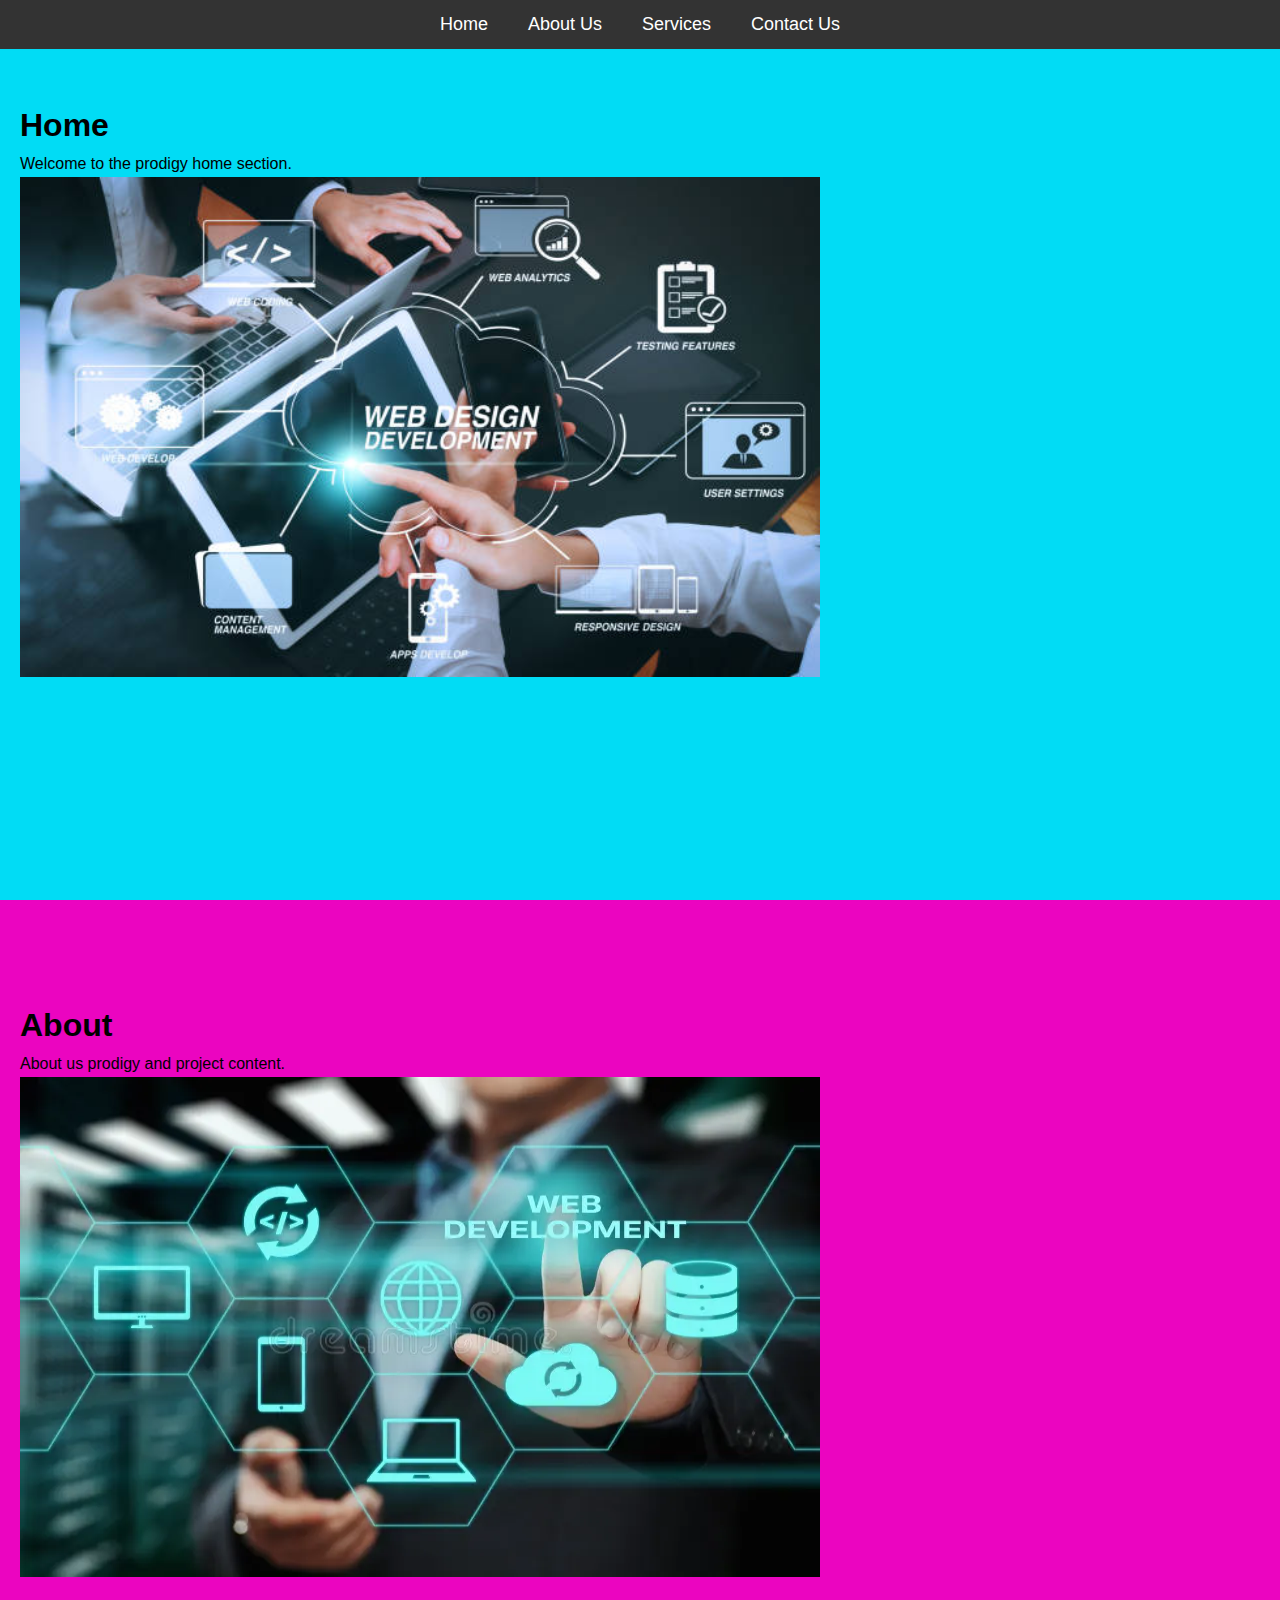
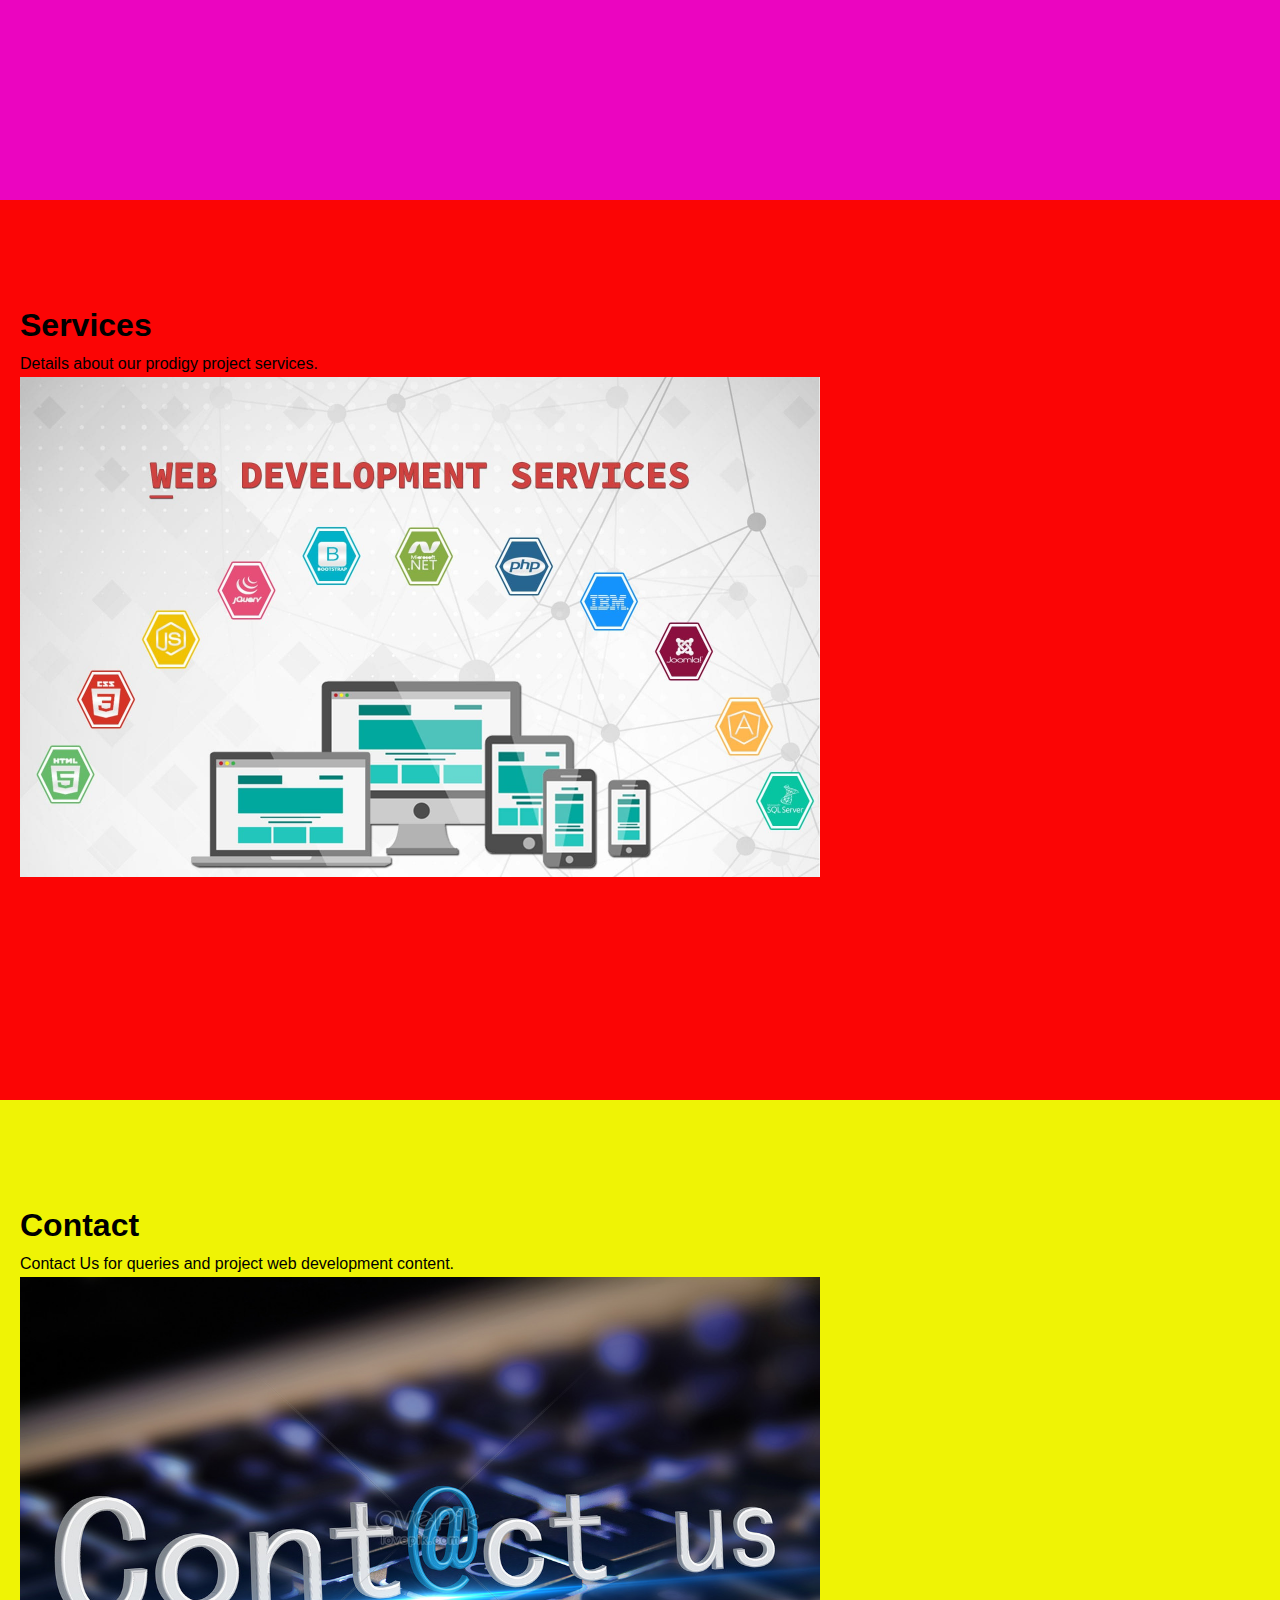
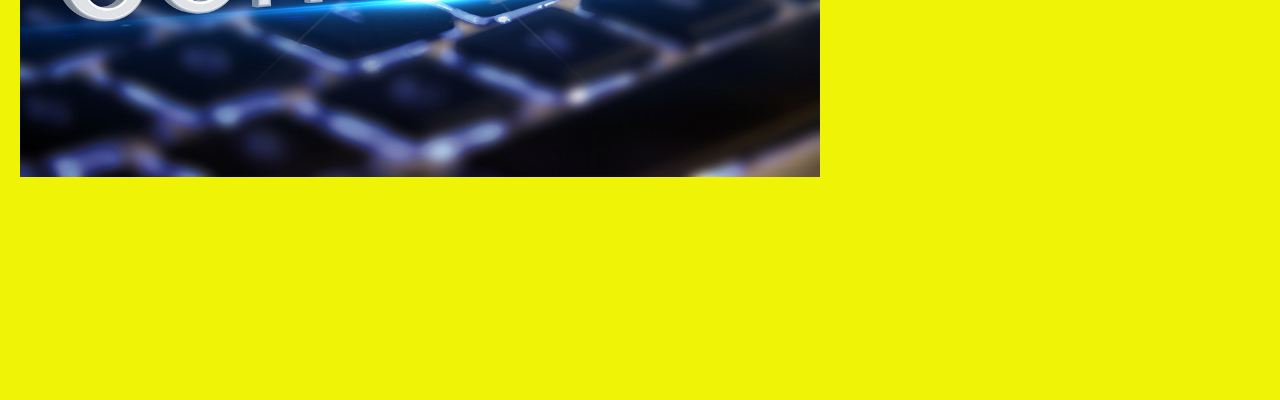
<file: TASK-1/index.html>
<!DOCTYPE html>
<html lang="en">
<head>
    <meta charset="UTF-8">
    <meta name="viewport" content="width=device-width, initial-scale=1.0">
    <title>Interactive Navigation Menu</title>
    <link rel="stylesheet" href="styles.css">
</head>
<body>
    <nav id="navbar">
        <ul>
            <li><a href="#home">Home</a></li>
            <li><a href="#about">About Us</a></li>
            <li><a href="#services">Services</a></li>
            <li><a href="#contact">Contact Us</a></li>
        </ul>
    </nav>
    <section id="home">
        <h1>Home</h1>
        <p>Welcome to the prodigy home section.</p>
        <img src="web development.jpg" alt="Prodigy Project Banner" width="800" height="500">
    </section>
    <section id="about">
        <h1>About</h1>
        <p>About us prodigy and project content.</p>
        <img src="about.webp" alt="Prodigy Project Banner" width="800" height="500">
    </section>
    <section id="services">
        <h1>Services</h1>
        <p>Details about our prodigy project services.</p>
        <img src="services.jpg" alt="Prodigy Project Banner" width="800" height="500">
    </section>
    <section id="contact">
        <h1>Contact</h1>
        <p>Contact Us for queries and project web development content.</p>
        <img src="contact.jpg" alt="Prodigy Project Banner" width="800" height="500">
    </section>
    <script src="script.js"></script>
</body>
</html>
</file>
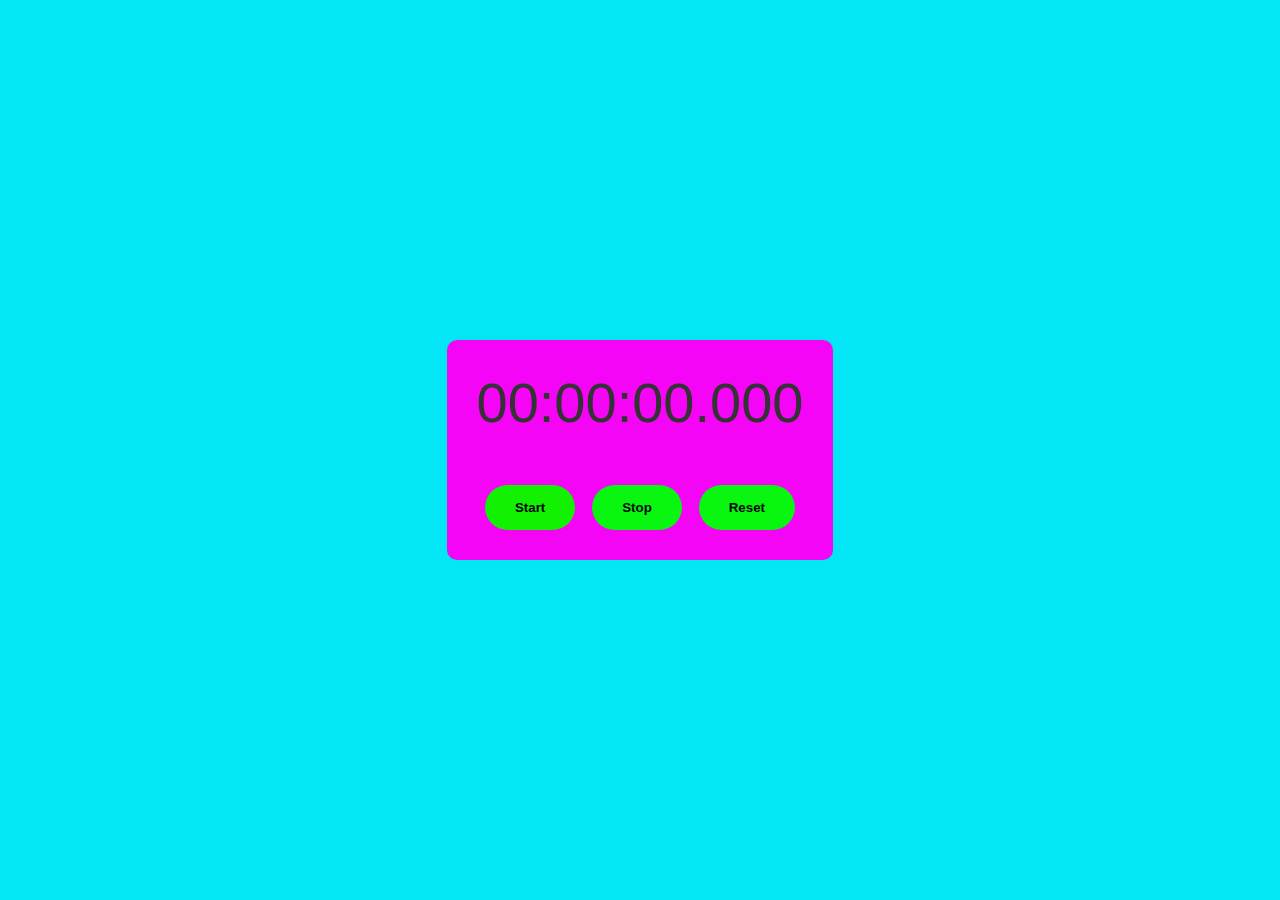
<file: TASK-2/index.html>
<!DOCTYPE html>
<html lang="en">
<head>
  <meta charset="UTF-8">
  <meta name="viewport" content="width=device-width, initial-scale=1.0">
  <title>Sleek Stopwatch</title>
  <link rel="stylesheet" href="styles.css">
</head>
<body>
  <div id="stopwatch">
    <div id="display">00:00:00.000</div>
    <div id="controls">
      <button id="start">Start</button>
      <button id="stop" disabled>Stop</button>
      <button id="reset" disabled>Reset</button>
    </div>
  </div>
  <script src="script.js"></script>
</body>
</html>
</file>
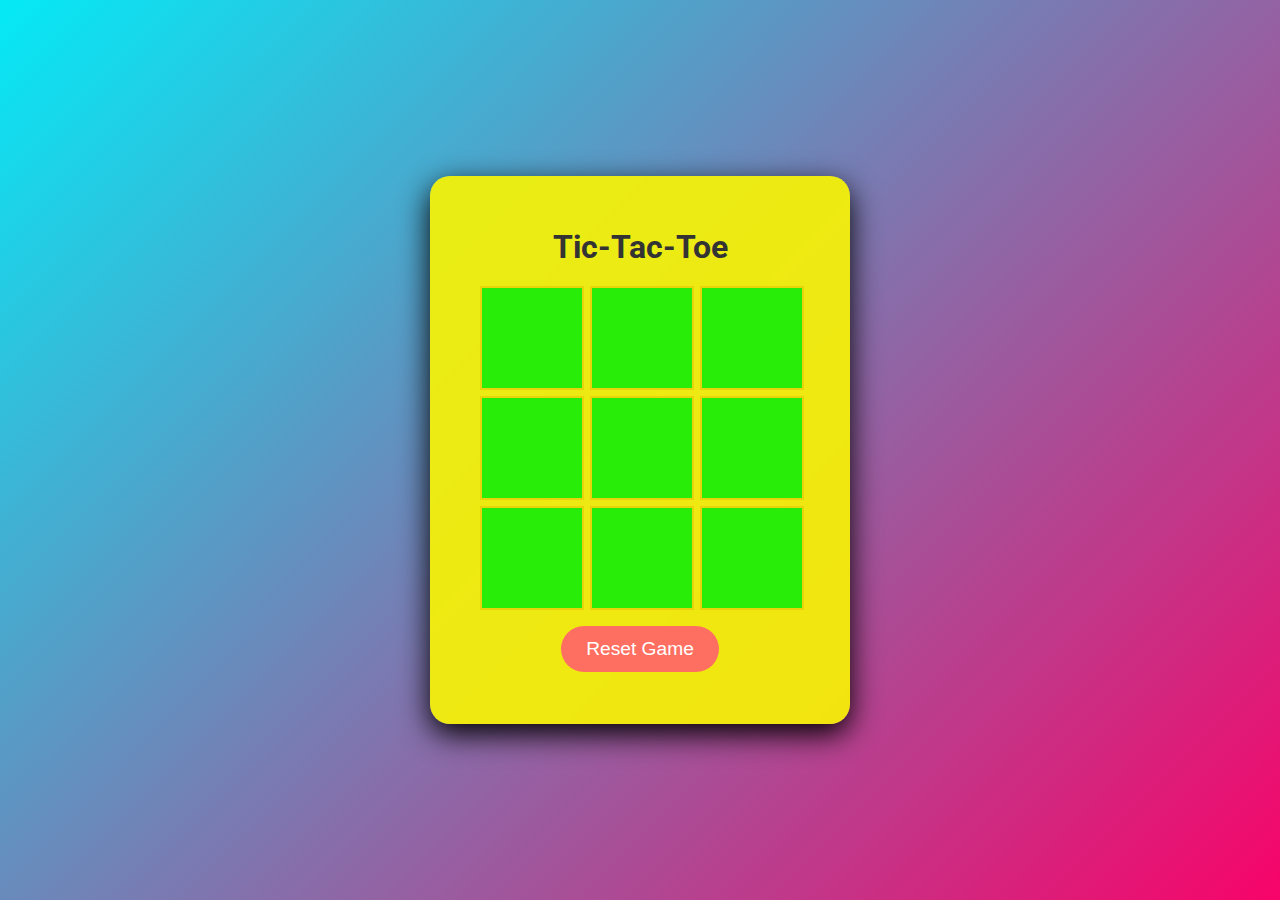
<file: TASK-3/index.html>
<!DOCTYPE html>
<html lang="en">
<head>
    <meta charset="UTF-8">
    <meta name="viewport" content="width=device-width, initial-scale=1.0">
    <title>Tic-Tac-Toe</title>
    <link rel="stylesheet" href="styles.css">
</head>
<body>
    <div class="container">
        <h1>Tic-Tac-Toe</h1>
        <div class="game-board" id="gameBoard">
            <div class="cell" data-index="0"></div>
            <div class="cell" data-index="1"></div>
            <div class="cell" data-index="2"></div>
            <div class="cell" data-index="3"></div>
            <div class="cell" data-index="4"></div>
            <div class="cell" data-index="5"></div>
            <div class="cell" data-index="6"></div>
            <div class="cell" data-index="7"></div>
            <div class="cell" data-index="8"></div>
        </div>
        <button id="resetButton">Reset Game</button>
        <p id="gameStatus"></p>
    </div>
    <script src="script.js"></script>
</body>
</html>
</file>
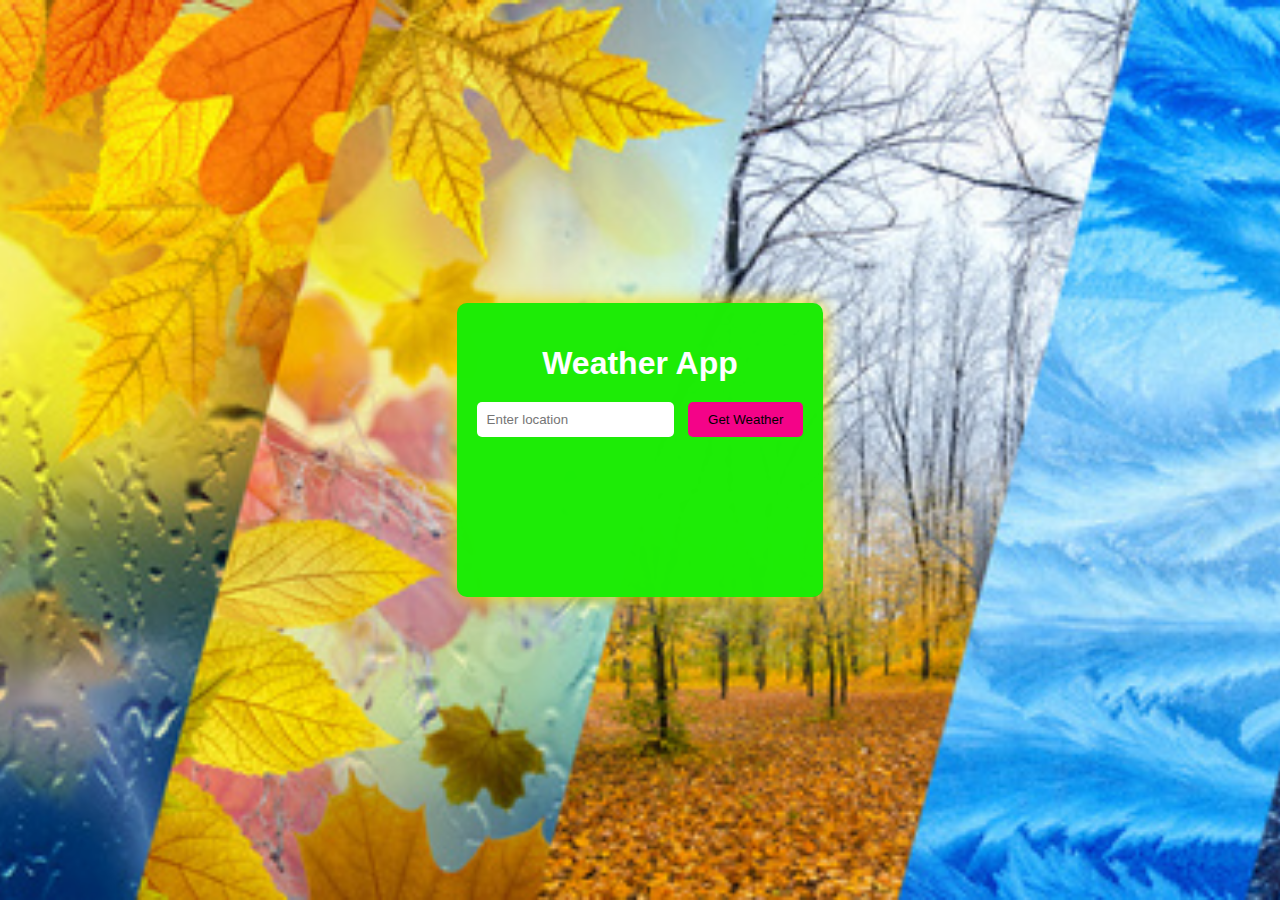
<file: TASK-5/index.html>
<!DOCTYPE html>
<html lang="en">
<head>
    <meta charset="UTF-8">
    <meta name="viewport" content="width=device-width, initial-scale=1.0">
    <title>Weather App</title>
    <link rel="stylesheet" href="styles.css">
</head>
<body>
    <div class="container">
        <h1>Weather App</h1>
        <div class="search">
            <input type="text" id="locationInput" placeholder="Enter location">
            <button onclick="getWeather()">Get Weather</button>
        </div>
        <div id="weatherContainer" class="weather-container">
            <div id="weatherImage" class="weather-image"></div>
            <div id="weatherInfo" class="weather-info"></div>
        </div>
    </div>
    <script src="script.js"></script>
</body>
</html>
</file>
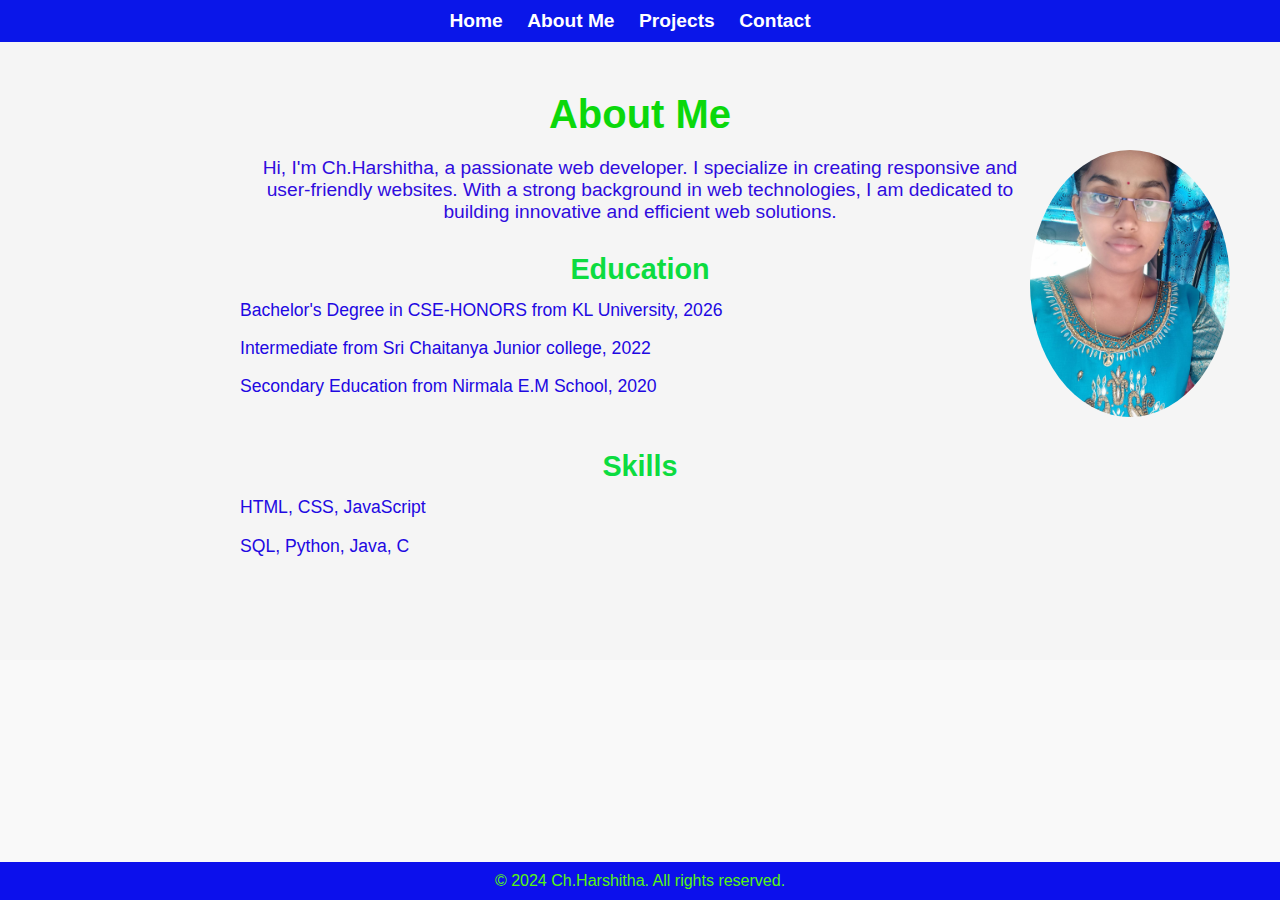
<file: TASK-4/about.html>
<!DOCTYPE html>
<html lang="en">
<head>
    <meta charset="UTF-8">
    <meta name="viewport" content="width=device-width, initial-scale=1.0">
    <title>About Me - Ch.Harshitha</title>
    <link rel="stylesheet" href="styles.css">
    <style>
        body {
            font-family: Arial, sans-serif;
            margin: 0;
            padding: 0;
            background-color: #f9f9f9;
            text-align: center;
        }

        header {
            background-color: #0a16e9;
            color: #fff;
            padding: 10px 0;
        }

        header nav ul {
            list-style-type: none;
            margin: 0;
            padding: 0;
            display: inline-block; /* Center the nav */
        }

        header nav ul li {
            display: inline;
            margin-right: 20px;
        }

        header nav ul li a {
            color: #fff;
            text-decoration: none;
            font-size: 1.2em;
            transition: all 0.3s ease;
        }

        header nav ul li a:hover {
            color: #ffd700; 
        }

        .about {
            padding: 50px 20px;
            text-align: center;
        }

        .about h2 {
            font-size: 2.5em;
            margin-bottom: 20px;
            font-weight: bold;
            color: #0bd80b;
        }

        .about p {
            font-size: 1.2em;
            max-width: 800px;
            margin: 0 auto 30px auto;
            color: #2f0cde;
        }

        .about-content img {
            width: 200px; 
            height: auto;
            border-radius: 50%;
            margin-bottom: 20px;
        }

        .about-section {
            margin-bottom: 50px;
        }

        .about-section h3 {
            font-size: 1.8em;
            margin-bottom: 10px;
            color: #0cdc40;
            text-align: center; 
        }

        .about-section ul {
            list-style-type: none;
            padding: 0;
            margin: 0 auto;
            max-width: 800px;
            text-align: left; 
        }

        .about-section ul li {
            font-size: 1.1em;
            margin-bottom: 10px;
            line-height: 1.6;
            color: #2108e2;
        }

        footer {
            background-color: #0c10ec;
            color: #57f60d;
            text-align: center;
            padding: 10px 0;
        }
    </style>
</head>
<body>
    <header>
        <nav>
            <ul>
                <li><a href="index.html">Home</a></li>
                <li><a href="about.html">About Me</a></li>
                <li><a href="projects.html">Projects</a></li>
                <li><a href="contact.html">Contact</a></li>
            </ul>
        </nav>
    </header>

    <section class="about">
        <div class="about-content">
            
            <h2>About Me</h2>
            <img src="image.jpg" alt="Ch.Harshitha " style="width:200px;height: auto;">
            <p>Hi, I'm Ch.Harshitha, a passionate web developer. I specialize in creating responsive and user-friendly websites. With a strong background in web technologies, I am dedicated to building innovative and efficient web solutions.</p>
            
            <div class="about-section">
                <h3>Education</h3>
                <ul>
                    <li>Bachelor's Degree in CSE-HONORS from KL University, 2026</li>
                    <li>Intermediate from Sri Chaitanya Junior college, 2022</li>
                    <li>Secondary Education from Nirmala E.M School, 2020</li>
                    
                </ul>
            </div>

            <div class="about-section">
                <h3>Skills</h3>
                <ul>
                    <li>HTML, CSS, JavaScript</li>
                    <li>SQL, Python, Java, C</li>
                    
                </ul>
            </div>
        </div>
    </section>

    <footer style="margin-top: 100px;padding: 10px;">
        <p>&copy; 2024 Ch.Harshitha. All rights reserved.</p>
    </footer>

    <script src="script.js"></script>
</body>
</html>
</file>
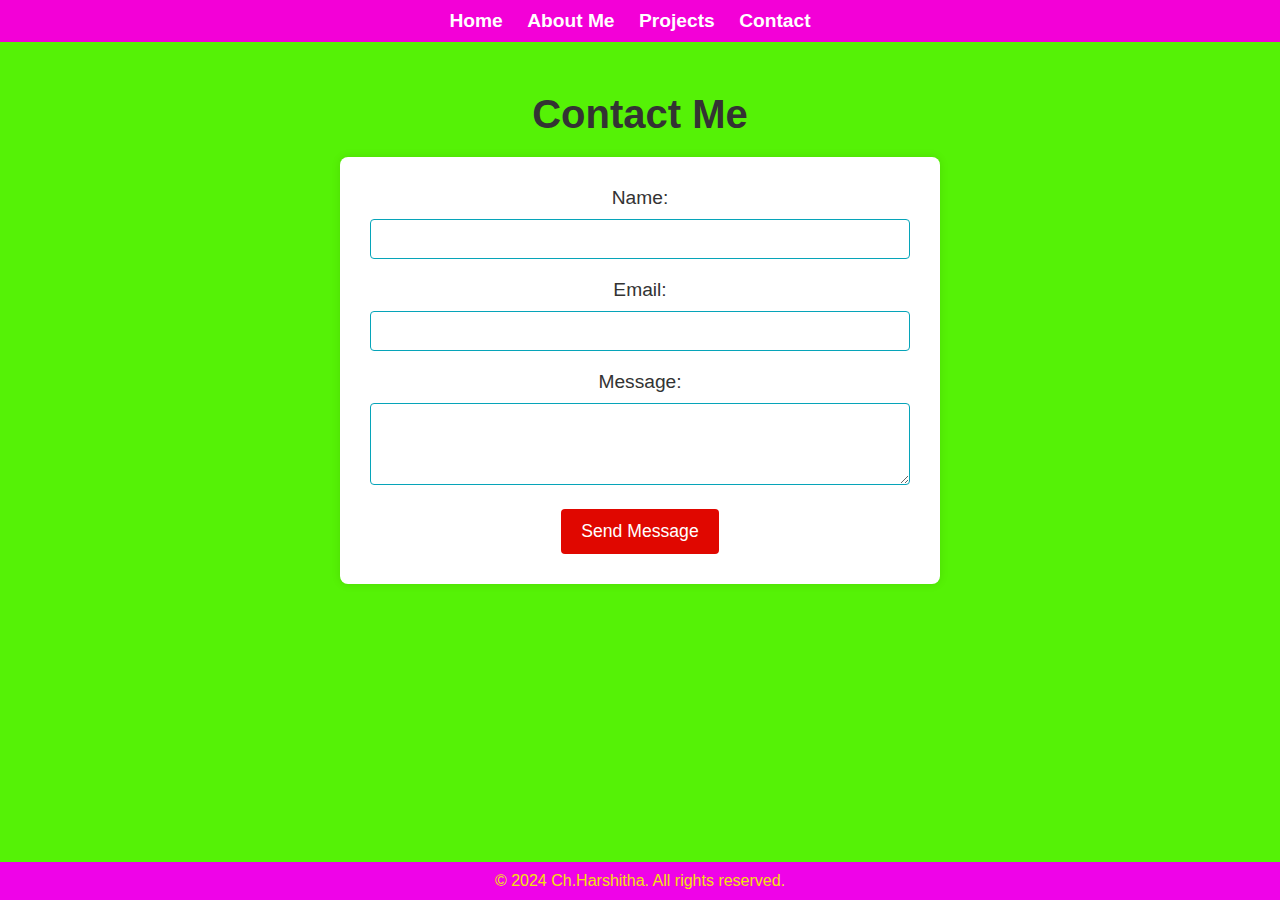
<file: TASK-4/contact.html>
<!DOCTYPE html>
<html lang="en">
<head>
    <meta charset="UTF-8">
    <meta name="viewport" content="width=device-width, initial-scale=1.0">
    <title>Contact - Your Name</title>
    <link rel="stylesheet" href="styles.css">
    <style>
       
        body {
            font-family: Arial, sans-serif;
            margin: 0;
            padding: 0;
            background-color: #55f206;
        }

        header {
            background-color: #f300d7;
            color: #fff;
            padding: 10px 0;
            text-align: center;
        }

        header nav ul {
            list-style-type: none;
            margin: 0;
            padding: 0;
            text-align: center;
        }

        header nav ul li {
            display: inline;
            margin-right: 20px;
        }

        header nav ul li a {
            color: #fff;
            text-decoration: none;
            font-size: 1.2em;
            transition: all 0.3s ease;
        }

        header nav ul li a:hover {
            color: #ffd700; 
        }

        .contact {
            text-align: center;
            padding: 50px 20px;
        }

        .contact h2 {
            font-size: 2.5em;
            margin-bottom: 20px;
            font-weight: bold;
            color: #333;
        }

        .contact form {
            max-width: 600px;
            margin: 0 auto;
            background-color: #fff;
            padding: 30px;
            border-radius: 8px;
            box-shadow: 0 0 10px rgba(0, 0, 0, 0.1);
        }

        .contact form label {
            display: block;
            margin-bottom: 10px;
            color: #333;
            font-size: 1.2em;
        }

        .contact form input[type="text"],
        .contact form input[type="email"],
        .contact form textarea {
            width: 100%;
            padding: 10px;
            margin-bottom: 20px;
            font-size: 1em;
            border: 1px solid #06a4b9;
            border-radius: 4px;
            box-sizing: border-box;
        }

        .contact form textarea {
            resize: vertical;
        }

        .contact form button {
            background-color: #e00700;
            color: #fff;
            border: none;
            padding: 12px 20px;
            font-size: 1.1em;
            cursor: pointer;
            border-radius: 4px;
            transition: background-color 0.3s ease;
        }

        .contact form button:hover {
            background-color: #0eec5f;
        }

        footer {
            background-color: #ef03e8;
            color: #f3e30a;
            text-align: center;
            padding: 10px 0;
            position: fixed;
            bottom: 0;
            width: 100%;
        }
    </style>
</head>
<body>
    <header>
        <nav>
            <ul>
                <li><a href="index.html">Home</a></li>
                <li><a href="about.html">About Me</a></li>
                <li><a href="projects.html">Projects</a></li>
                <li><a href="contact.html">Contact</a></li>
            </ul>
        </nav>
    </header>

    <section class="contact">
        <h2>Contact Me</h2>
        <form action="#" method="POST">
            <label for="name">Name:</label>
            <input type="text" id="name" name="name" required>
            
            <label for="email">Email:</label>
            <input type="email" id="email" name="email" required>
            
            <label for="message">Message:</label>
            <textarea id="message" name="message" rows="4" required></textarea>
            
            <button type="submit">Send Message</button>
        </form>
    </section>


    <footer>
        <p>&copy; 2024 Ch.Harshitha. All rights reserved.</p>
    </footer>

    <script src="script.js"></script>
</body>
</html>
</file>
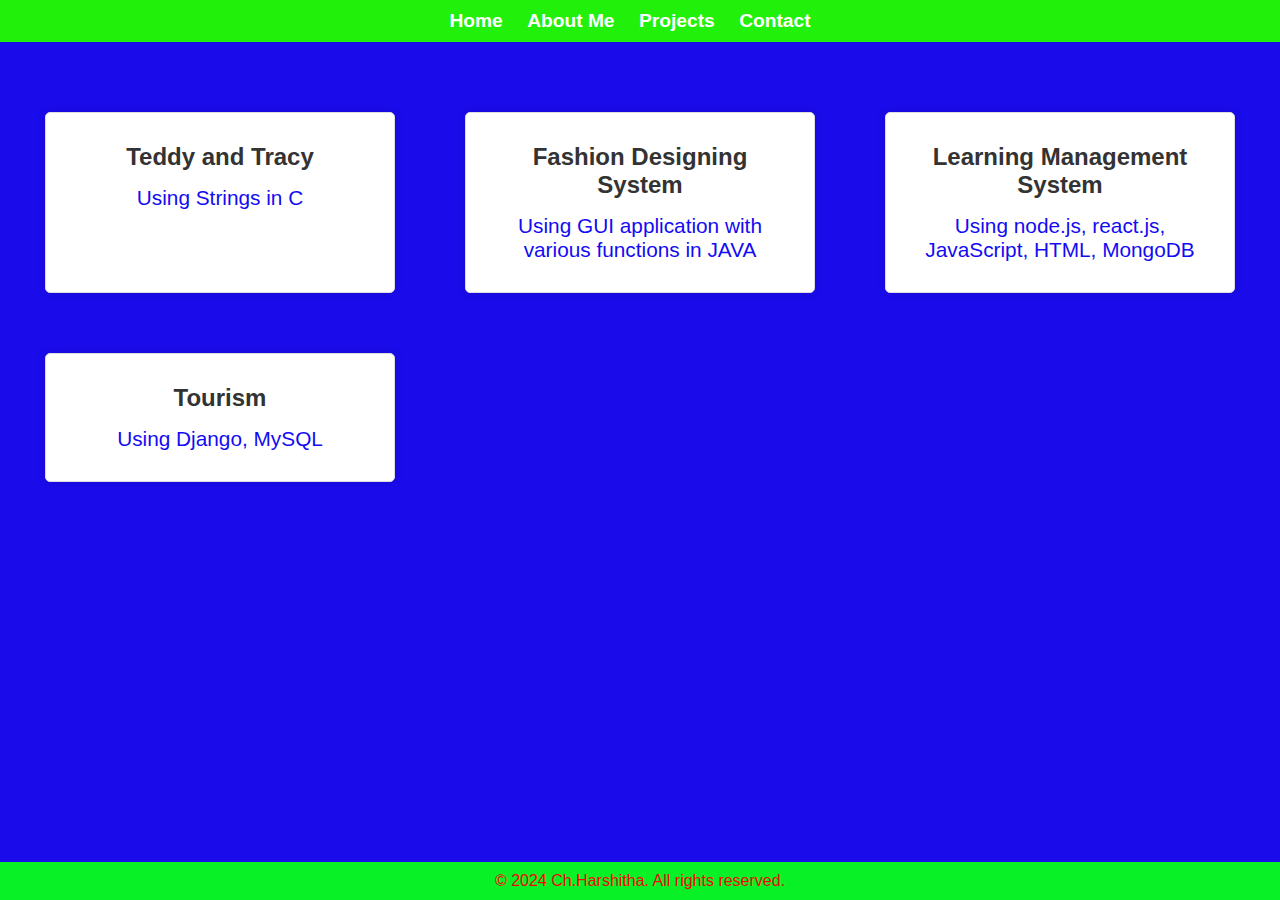
<file: TASK-4/projects.html>
<!DOCTYPE html>
<html lang="en">
<head>
    <meta charset="UTF-8">
    <meta name="viewport" content="width=device-width, initial-scale=1.0">
    <title>Projects - Ch.Harshitha</title>
    <link rel="stylesheet" href="styles.css">
    <style>
      
        body {
            font-family: Arial, sans-serif;
            margin: 0;
            padding: 0;
            background-color: #1a0bea;
            text-align: center; 
        }

        header {
            background-color: #21f00a;
            color: #fff;
            padding: 10px 0;
            text-align: center;
        }

        header nav ul {
            list-style-type: none;
            margin: 0;
            padding: 0;
            display: inline-block; 
        }

        header nav ul li {
            display: inline;
            margin-right: 20px;
        }

        header nav ul li a {
            color: #fff;
            text-decoration: none;
            font-size: 1.2em;
            transition: all 0.3s ease;
        }

        header nav ul li a:hover {
            color: #ffd700; 
        }

        .projects {
            padding: 50px 20px;
        }

        .project-item {
            background-color: #fff;
            border: 1px solid #ddd;
            border-radius: 5px;
            box-shadow: 0 0 10px rgba(0, 0, 0, 0.1);
            padding: 30px; 
            margin: 20px auto;
            width: 350px; 
            display: inline-block;
        }

        .project-item h2 {
            font-size: 1.5em; 
            margin-bottom: 15px; 
            color: #333333;
        }

        .project-item p {
            font-size: 1.3em; 
            color: #130bf3;
        }

        footer {
            background-color: #08f127;
            color: #f00505;
            text-align: center;
            padding: 10px 0;
            position: fixed;
            bottom: 0;
            width: 100%;
        }
    </style>
</head>
<body>
    <header>
        <nav>
            <ul>
                <li><a href="index.html">Home</a></li>
                <li><a href="about.html">About Me</a></li>
                <li><a href="projects.html">Projects</a></li>
                <li><a href="contact.html">Contact</a></li>
            </ul>
        </nav>
    </header>

    <section class="projects">
        <div class="project-item">
            <h2>Teddy and Tracy</h2>
            <p>Using Strings in C</p>
        </div>
        <div class="project-item">
            <h2>Fashion Designing System</h2>
            <p>Using GUI application with various functions in JAVA</p>
        </div>
        <div class="project-item">
            <h2>Learning Management System</h2>
            <p>Using node.js, react.js, JavaScript, HTML, MongoDB</p>
        </div>
        <div class="project-item">
            <h2>Tourism</h2>
            <p>Using Django, MySQL</p>
        </div>
    </section>

    <footer>
        <p>&copy; 2024 Ch.Harshitha. All rights reserved.</p>
    </footer>

    <script src="script.js"></script>
</body>
</html>
</file>
<file: TASK-1/styles.css>
* {
    margin: 0;
    padding: 0;
    box-sizing: border-box;
}

body {
    font-family: Arial, sans-serif;
    line-height: 1.6;
}

nav {
    position: fixed;
    top: 0;
    width: 100%;
    background: #333;
    color: #fff;
    padding: 10px 0;
    transition: background 0.3s, color 0.3s;
    z-index: 1000;
}

nav ul {
    list-style: none;
    display: flex;
    justify-content: center;
}

nav ul li {
    margin: 0 20px;
}

nav ul li a {
    text-decoration: none;
    color: #fff;
    font-size: 18px;
    transition: color 0.3s;
}

nav ul li a:hover {
    color: #ff6347;
}

section {
    padding: 100px 20px;
    min-height: 100vh;
}

#home {
    background:rgb(1, 220, 245)
}

#about {
    background: rgb(235, 5, 192)
}

#services {
    background: #fb0505;
}

#contact {
    background: #eff305;
}

.scrolled {
    background: #444;
}
</file>
<file: TASK-2/styles.css>
body {
    font-family: sans-serif;
    background-color: #04e7f7;
    display: flex;
    justify-content: center;
    align-items: center;
    height: 100vh;
    margin: 0;
  }
  
  #stopwatch {
    background-color: #f505f5;
    border-radius: 10px;
    box-shadow: 0 0 10px rgba(4, 237, 214, 0.2);
    padding: 30px;
    text-align: center;
  }
  
  #display {
    font-size: 3.5em;
    color: #333;
    margin-bottom: 50px;
  }
  
  #controls {
    display: flex;
    justify-content: space-around;
  }
  
  button {
    padding: 15px 30px;
    border: none;
    border-radius: 25px;
    cursor: pointer;
    font-weight: bold;
  }
  
  #start {
    background-color: #12f102;
    color: #010101;
  }
  
  #stop, #reset {
    background-color: #08f610;
    color: #070707;
  }
  
  #stop:hover, #reset:hover {
    background-color: #fb0404;
  }
</file>
<file: TASK-3/styles.css>
/* Import Google Fonts */
@import url('https://fonts.googleapis.com/css2?family=Roboto:wght@400;500;700&display=swap');

body {
    font-family: 'Roboto', sans-serif;
    display: flex;
    justify-content: center;
    align-items: center;
    height: 100vh;
    margin: 0;
    background: linear-gradient(135deg, #04eaf6, #f80369);
}

.container {
    text-align: center;
    background: rgba(247, 243, 4, 0.922);
    padding: 30px 50px;
    border-radius: 20px;
    box-shadow: 0 10px 30px rgb(0, 0, 0);
}

h1 {
    margin-bottom: 20px;
    font-weight: 700;
    color: #333;
    font-size: 2em;
}

.game-board {
    display: grid;
    grid-template-columns: repeat(3, 100px);
    grid-template-rows: repeat(3, 100px);
    gap: 10px;
    margin-bottom: 20px;
}

.cell {
    width: 100px;
    height: 100px;
    background-color: #27ed08;
    border: 2px solid #e7d409;
    display: flex;
    justify-content: center;
    align-items: center;
    font-size: 2.5em;
    color: #f80707;
    cursor: pointer;
    transition: background-color 0.3s ease, color 0.3s ease, transform 0.2s ease;
}

.cell:hover {
    background-color: #0af1e9;
    transform: scale(1.05);
}

#resetButton {
    padding: 12px 25px;
    font-size: 1.2em;
    background-color: #ff6f61;
    color: #fff;
    border: none;
    border-radius: 30px;
    cursor: pointer;
    transition: background-color 0.3s ease, transform 0.2s ease;
}

#resetButton:hover {
    background-color: #ff4f5a;
    transform: scale(1.05);
}

#gameStatus {
    margin-top: 20px;
    font-size: 1.4em;
    font-weight: 500;
    color: #333;
}
</file>
<file: TASK-5/styles.css>
body {
    font-family: 'Arial', sans-serif;
    background: url('weather_report.jpg') no-repeat center center fixed; 
    background-size: cover;
    display: flex;
    justify-content: center;
    align-items: center;
    height: 100vh;
    margin: 0;
    color: white;
}

.container {
    text-align: center;
    background: rgba(28, 236, 5, 0.995);
    padding: 20px;
    border-radius: 10px;
    box-shadow: 0 0 20px rgb(246, 206, 3);
}

h1 {
    margin-bottom: 20px;
}

.search {
    margin-bottom: 20px;
}

input {
    padding: 10px;
    border: none;
    border-radius: 5px;
    margin-right: 10px;
}

button {
    padding: 10px 20px;
    border: none;
    border-radius: 5px;
    background: #f40388;
    color: rgb(0, 0, 0);
    cursor: pointer;
    transition: background 0.3s ease;
}

button:hover {
    background: #ee00ff;
}

.weather-container {
    display: flex;
    flex-direction: column;
    align-items: center;
    text-align: center;
}

.weather-image {
    width: 100px;
    height: 100px;
    background-size: contain;
    background-position: center;
    margin-bottom: 20px;
}

.weather-info {
    font-size: 18px;
    line-height: 1.5;
}

.weather-info div {
    margin-bottom: 10px;
}
</file>
<file: TASK-4/styles.css>
* {
    margin: 0;
    padding: 0;
    box-sizing: border-box;
}


header {
    background-color: #333;
    color: #fff;
    padding: 10px 20px;
}

nav ul {
    list-style-type: none;
}

nav ul li {
    display: inline;
    margin-right: 20px;
}

nav ul li a {
    text-decoration: none;
    color: #fff;
    font-weight: bold;
}

.hero {
    background-image: url('path/to/your/image.jpg');
    background-size: cover;
    background-position: center;
    color: #e70505;
    text-align: center;
    padding: 100px 0;
}

.hero-content {
    max-width: 800px;
    margin: 0 auto;
}

.hero h1 {
    font-size: 3em;
    margin-bottom: 20px;
}

.hero p {
    font-size: 1.5em;
}

.about {
    background-color: #f5f5f5;
    padding: 50px 0;
    text-align: center;
}

.about h2 {
    font-size: 2.5em;
    margin-bottom: 20px;
}

.about p {
    font-size: 1.1em;
    max-width: 600px;
    margin: 0 auto;
}

.projects {
    padding: 50px 20px;
    display: grid;
    grid-template-columns: repeat(auto-fit, minmax(300px, 1fr));
    gap: 20px;
}

.project-item {
    background-color: #fff;
    padding: 20px;
    box-shadow: 0 0 10px rgba(0, 0, 0, 0.1);
}

.project-item h2 {
    font-size: 1.5em;
    margin-bottom: 10px;
}

.project-item p {
    font-size: 1.1em;
}

.contact {
    text-align: center;
    padding: 50px 20px;
}

.contact form {
    max-width: 600px;
    margin: 0 auto;
}

.contact form label {
    display: block;
    margin-bottom: 10px;
}

.contact form input[type="text"],
.contact form input[type="email"],
.contact form textarea {
    width: 100%;
    padding: 10px;
    margin-bottom: 20px;
    border: 1px solid #ccc;
    border-radius: 4px;
    font-size: 1em;
}

.contact form textarea {
    resize: vertical;
}

.contact form button {
    background-color: #333;
    color: #fff;
    padding: 10px 20px;
    border: none;
    border-radius: 4px;
    cursor: pointer;
    font-size: 1em;
}

.contact form button:hover {
    background-color: #555;
}

footer {
    background-color: #333;
    color: #fff;
    text-align: center;
    padding: 10px 0;
    position: absolute;
    bottom: 0;
    width: 100%;
}


.about img {
    width: 400px; 
    height: 10px; 
    position: absolute; 
    top: 150px; 
    right: 50px; 
}
</file>
